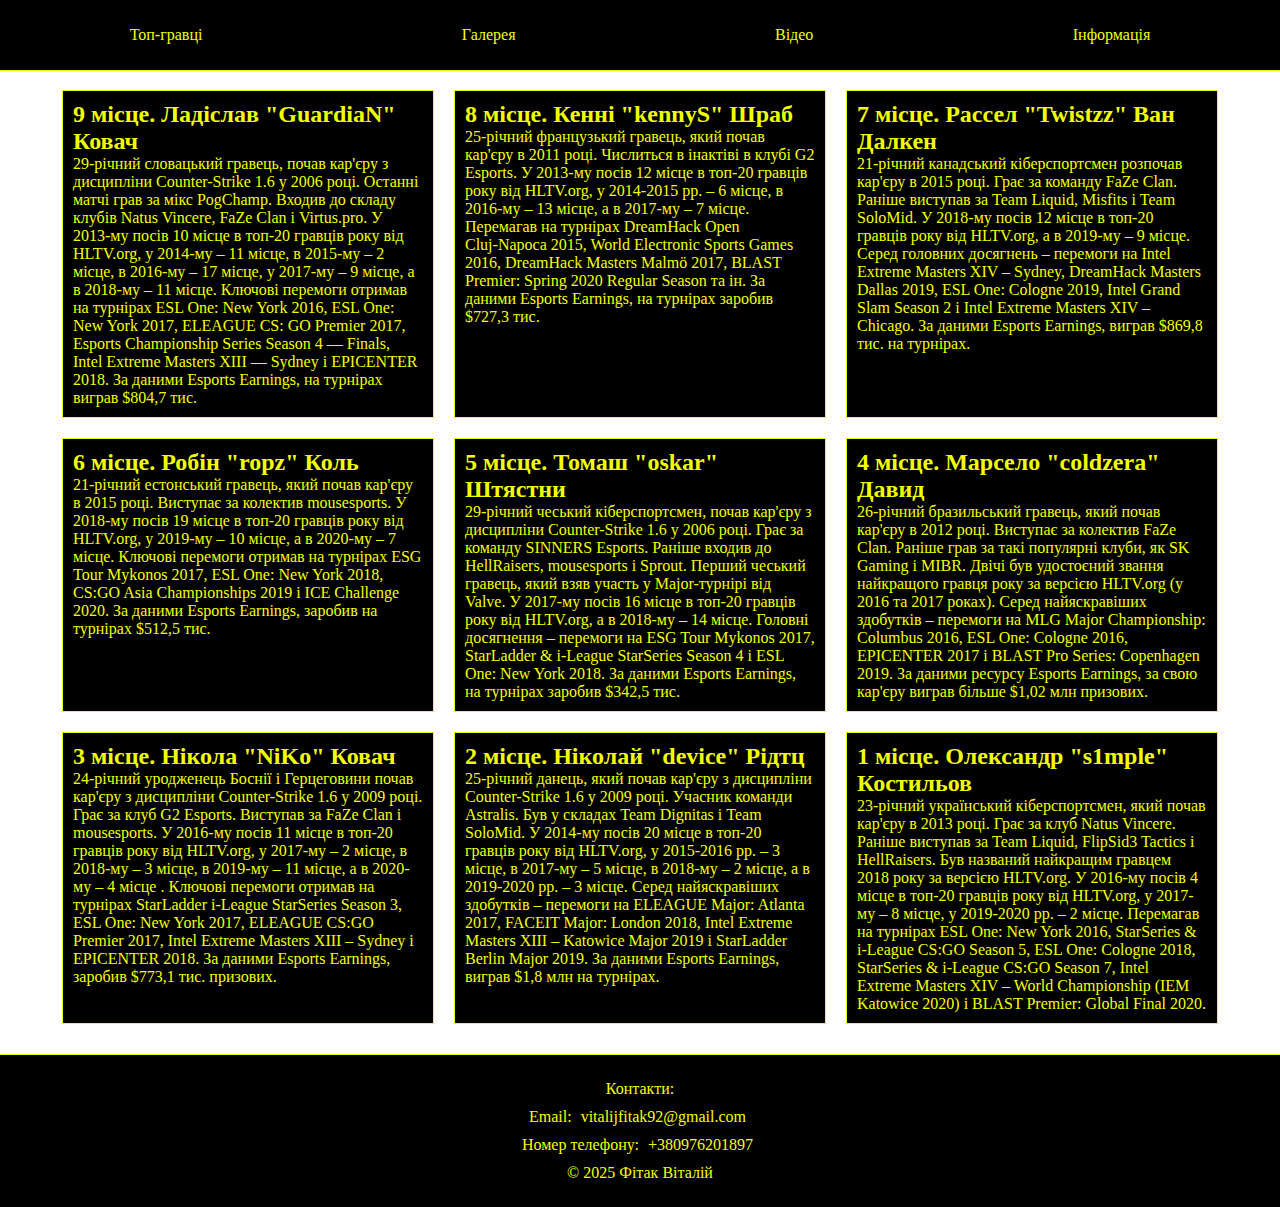
<file: index.html>
<!DOCTYPE html>
<html lang="uk">


<head>
    <meta charset="UTF-8">
    <meta name="viewport" content="width=device-width, initial-scale=1.0">
    <title>Cyber</title>
    <link rel="stylesheet" href="style.css">
</head>


<body>
    <header>
        <nav>
            <a href="/cyber/index.html">Топ-гравці</a>
            <a href="/cyber/gallery.html">Галерея</a>
            <a href="/cyber/about.html">Відео</a>
            <a href="/cyber/info.html">Інформація</a>
        </nav>
    </header>


    <main>
        <section>
            <article>
                <h2>9 місце. Ладіслав "GuardiaN" Ковач</h2>
                <p>29-річний словацький гравець, почав кар'єру з дисципліни Counter-Strike 1.6 у 2006 році. Останні
                    матчі грав за мікс PogChamp. Входив до складу клубів Natus Vincere, FaZe Clan і Virtus.pro. У
                    2013-му посів 10 місце в топ-20 гравців року від HLTV.org, у 2014-му – 11 місце, в 2015-му – 2
                    місце, в 2016-му – 17 місце, у 2017-му – 9 місце, а в 2018-му – 11 місце.

                    Ключові перемоги отримав на турнірах ESL One: New York 2016, ESL One: New York 2017, ELEAGUE CS: GO
                    Premier 2017, Esports Championship Series Season 4 — Finals, Intel Extreme Masters XIII — Sydney і
                    EPICENTER 2018.

                    За даними Esports Earnings, на турнірах виграв $804,7 тис.</p>
            </article>
            <article>
                <h2>8 місце. Кенні "kennyS" Шраб</h2>
                <p>25-річний французький гравець, який почав кар'єру в 2011 році. Числиться в інактіві в клубі G2
                    Esports. У 2013-му посів 12 місце в топ-20 гравців року від HLTV.org, у 2014-2015 рр. – 6 місце, в
                    2016-му – 13 місце, а в 2017-му – 7 місце.

                    Перемагав на турнірах DreamHack Open Cluj⁠-⁠Napoca 2015, World Electronic Sports Games 2016,
                    DreamHack Masters Malmö 2017, BLAST Premier: Spring 2020 Regular Season та ін.

                    За даними Esports Earnings, на турнірах заробив $727,3 тис.</p>
            </article>
            <article>
                <h2>7 місце. Рассел "Twistzz" Ван Далкен</h2>
                <p>21-річний канадський кіберспортсмен розпочав кар'єру в 2015 році. Грає за команду FaZe Clan. Раніше
                    виступав за Team Liquid, Misfits і Team SoloMid. У 2018-му посів 12 місце в топ-20 гравців року від
                    HLTV.org, а в 2019-му – 9 місце.

                    Серед головних досягнень – перемоги на Intel Extreme Masters XIV – Sydney, DreamHack Masters Dallas
                    2019, ESL One: Cologne 2019, Intel Grand Slam Season 2 і Intel Extreme Masters XIV – Chicago.

                    За даними Esports Earnings, виграв $869,8 тис. на турнірах.</p>
            </article>

            <article>
                <h2>6 місце. Робін "ropz" Коль</h2>
                <p>21-річний естонський гравець, який почав кар'єру в 2015 році. Виступає за колектив mousesports. У
                    2018-му посів 19 місце в топ-20 гравців року від HLTV.org, у 2019-му – 10 місце, а в 2020-му – 7
                    місце.

                    Ключові перемоги отримав на турнірах ESG Tour Mykonos 2017, ESL One: New York 2018, CS:GO Asia
                    Championships 2019 і ICE Challenge 2020.

                    За даними Esports Earnings, заробив на турнірах $512,5 тис. </p>
            </article>

            <article>
                <h2>5 місце. Томаш "oskar" Штястни</h2>
                <p>29-річний чеський кіберспортсмен, почав кар'єру з дисципліни Counter-Strike 1.6 у 2006 році. Грає за
                    команду SINNERS Esports. Раніше входив до HellRaisers, mousesports і Sprout. Перший чеський гравець,
                    який взяв участь у Major-турнірі від Valve. У 2017-му посів 16 місце в топ-20 гравців року від
                    HLTV.org, а в 2018-му – 14 місце.

                    Головні досягнення – перемоги на ESG Tour Mykonos 2017, StarLadder & i-League StarSeries Season 4 і
                    ESL One: New York 2018.

                    За даними Esports Earnings, на турнірах заробив $342,5 тис. </p>
            </article>

            <article>
                <h2>4 місце. Марсело "coldzera" Давид</h2>
                <p>26-річний бразильський гравець, який почав кар'єру в 2012 році. Виступає за колектив FaZe Clan.
                    Раніше грав за такі популярні клуби, як SK Gaming і MIBR. Двічі був удостоєний звання найкращого
                    гравця року за версією HLTV.org (у 2016 та 2017 роках).

                    Серед найяскравіших здобутків – перемоги на MLG Major Championship: Columbus 2016, ESL One: Cologne
                    2016, EPICENTER 2017 і BLAST Pro Series: Copenhagen 2019.

                    За даними ресурсу Esports Earnings, за свою кар'єру виграв більше $1,02 млн призових. </p>
            </article>

            <article>
                <h2>3 місце. Нікола "NiKo" Ковач</h2>
                <p>24-річний уродженець Боснії і Герцеговини почав кар'єру з дисципліни Counter-Strike 1.6 у 2009 році.
                    Грає за клуб G2 Esports. Виступав за FaZe Clan і mousesports. У 2016-му посів 11 місце в топ-20
                    гравців року від HLTV.org, у 2017-му – 2 місце, в 2018-му – 3 місце, в 2019-му – 11 місце, а в
                    2020-му – 4 місце .

                    Ключові перемоги отримав на турнірах StarLadder i-League StarSeries Season 3, ESL One: New York
                    2017, ELEAGUE CS:GO Premier 2017, Intel Extreme Masters XIII – Sydney і EPICENTER 2018.

                    За даними Esports Earnings, заробив $773,1 тис. призових. </p>
            </article>

            <article>
                <h2>2 місце. Ніколай "device" Рідтц</h2>
                <p> 25-річний данець, який почав кар'єру з дисципліни Counter-Strike 1.6 у 2009 році. Учасник команди
                    Astralis. Був у складах Team Dignitas і Team SoloMid. У 2014-му посів 20 місце в топ-20 гравців року
                    від HLTV.org, у 2015-2016 рр. – 3 місце, в 2017-му – 5 місце, в 2018-му – 2 місце, а в 2019-2020 рр.
                    – 3 місце.

                    Серед найяскравіших здобутків – перемоги на ELEAGUE Major: Atlanta 2017, FACEIT Major: London 2018,
                    Intel Extreme Masters XIII – Katowice Major 2019 і StarLadder Berlin Major 2019.

                    За даними Esports Earnings, виграв $1,8 млн на турнірах.</p>
            </article>

            <article>
                <h2>1 місце. Олександр "s1mple" Костильов</h2>
                <p>23-річний український кіберспортсмен, який почав кар'єру в 2013 році. Грає за клуб Natus Vincere.
                    Раніше виступав за Team Liquid, FlipSid3 Tactics і HellRaisers. Був названий найкращим гравцем 2018
                    року за версією HLTV.org. У 2016-му посів 4 місце в топ-20 гравців року від HLTV.org, у 2017-му – 8
                    місце, у 2019-2020 рр. – 2 місце.

                    Перемагав на турнірах ESL One: New York 2016, StarSeries & i-League CS:GO Season 5, ESL One: Cologne
                    2018, StarSeries & i-League CS:GO Season 7, Intel Extreme Masters XIV – World Championship (IEM
                    Katowice 2020) і BLAST Premier: Global Final 2020. </p>
            </article>
        </section>
    </main>
    <footer>
        <p>Контакти:</p>
        <p>Email: <a href="mailto:vitalijfitak92@gmail.com">vitalijfitak92@gmail.com</a></p>
        <p>Номер телефону: <a href="tel:+380976201897">+380976201897 </a></p>
        <p>&copy; 2025 Фітак Віталій</p>
    </footer>
</body>


</html>
</file>
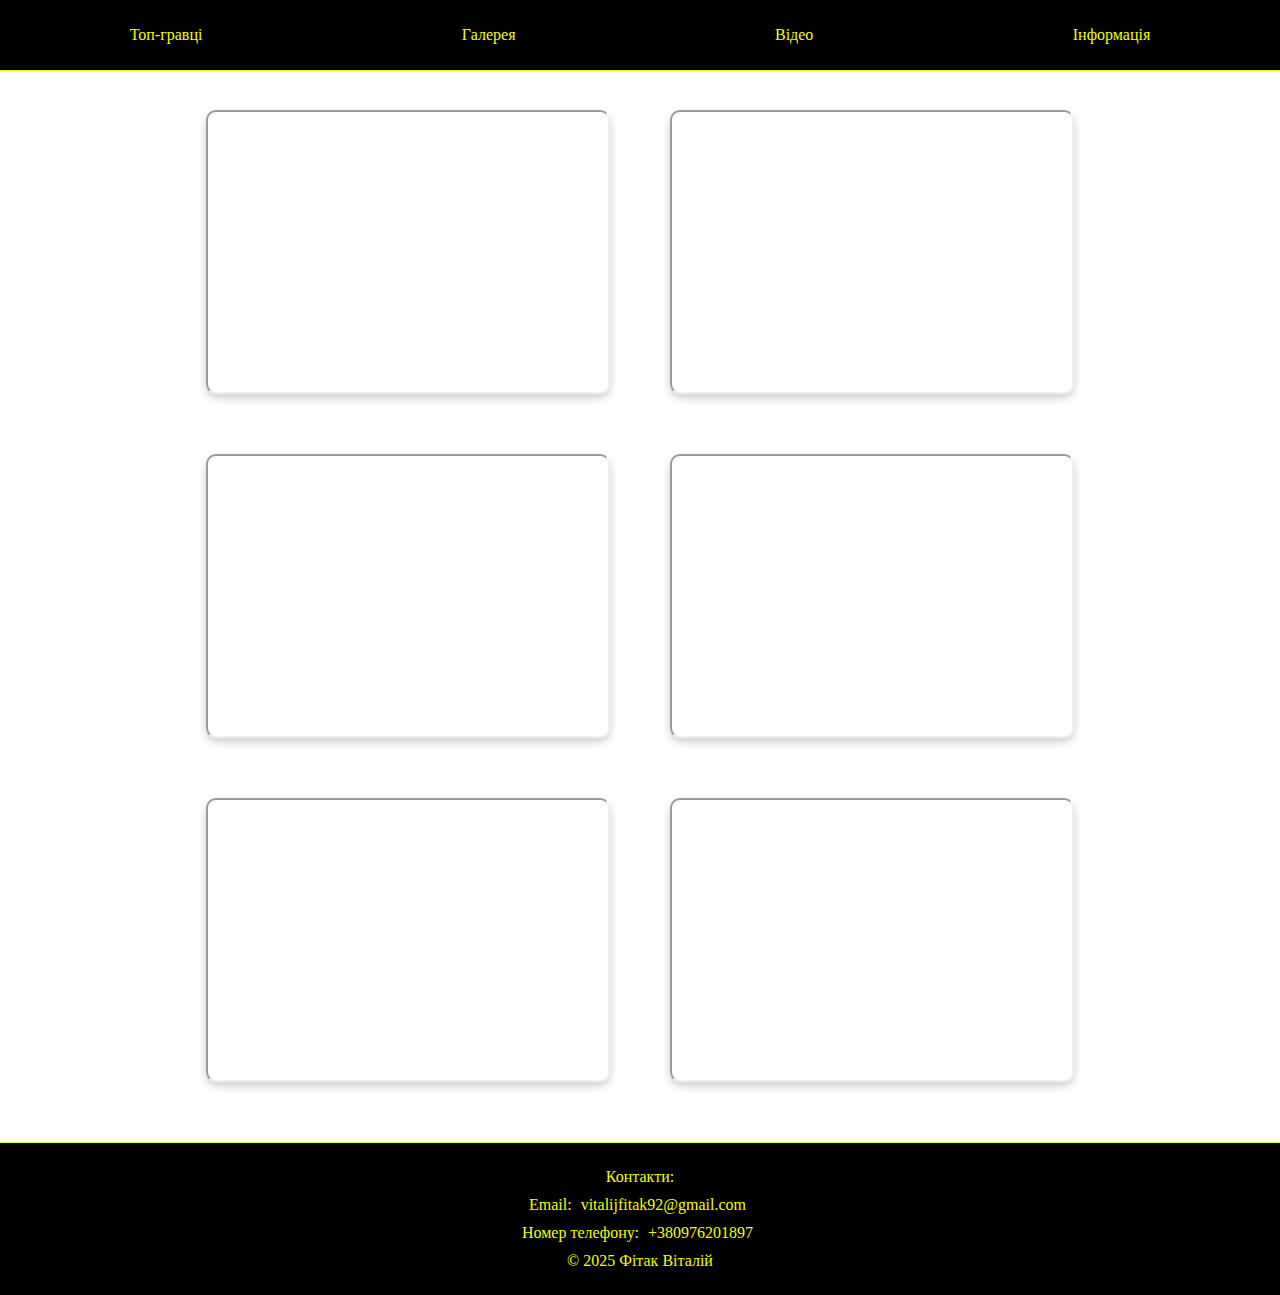
<file: about.html>
<!DOCTYPE html>
<html lang="uk">


<head>
    <meta charset="UTF-8">
    <meta name="viewport" content="width=device-width, initial-scale=1.0">
    <title>Cyber</title>
    <link rel="stylesheet" href="style.css">
</head>


<body>
    <header>
        <nav>
            <a href="/cyber/index.html">Топ-гравці</a>
            <a href="/cyber/gallery.html">Галерея</a>
            <a href="/cyber/about.html">Відео</a>
            <a href="/cyber/info.html">Інформація</a>
        </nav>
    </header>


    <main>
        <section class="video-gallery">
            <iframe class="video" src="https://www.youtube.com/embed/ft2s2bryWr0"
                title="Моменти, які зробили S1MPLE кращим гравцем CS:GO всіх часів. GG.Кіберспорт"></iframe>
            <iframe class="video" src="https://www.youtube.com/embed/uO5y-cCRw4E"
                title="pashaBiceps 4 kills spray - Fnatic vs Virtus.Pro - Semi-final ESL One Cologne"></iframe>
            <iframe class="video" src="https://www.youtube.com/embed/dg6TQy6pGfs" title="Happy Deagle Ace"></iframe>
            <iframe class="video" src="https://www.youtube.com/embed/ri5zxSy_9yM"
                title="CSGO Boston Major 2018 final Stewie2k b Hold"></iframe>
            <iframe class="video" src="https://www.youtube.com/embed/2kSxsDNDH-w"
                title="pashaBiceps 1v4 clutch vs Immortals [ PGL Major Krakow 2017 ]"></iframe>
            <iframe class="video" src="https://www.youtube.com/embed/6oT83iXnOIs"
                title="ТОП 10 НАЙКРАЩИХ ХАЙЛАЙТІВ ЗА 2023 РІК. Кращі моменти CS2 - 2023."></iframe>
        </section>

    </main>
    <footer>
        <p>Контакти:</p>
        <p>Email: <a href="mailto:vitalijfitak92@gmail.com">vitalijfitak92@gmail.com</a></p>
        <p>Номер телефону: <a href="tel:+380976201897">+380976201897 </a></p>
        <p>&copy; 2025 Фітак Віталій</p>
    </footer>
</body>


</html>
</file>
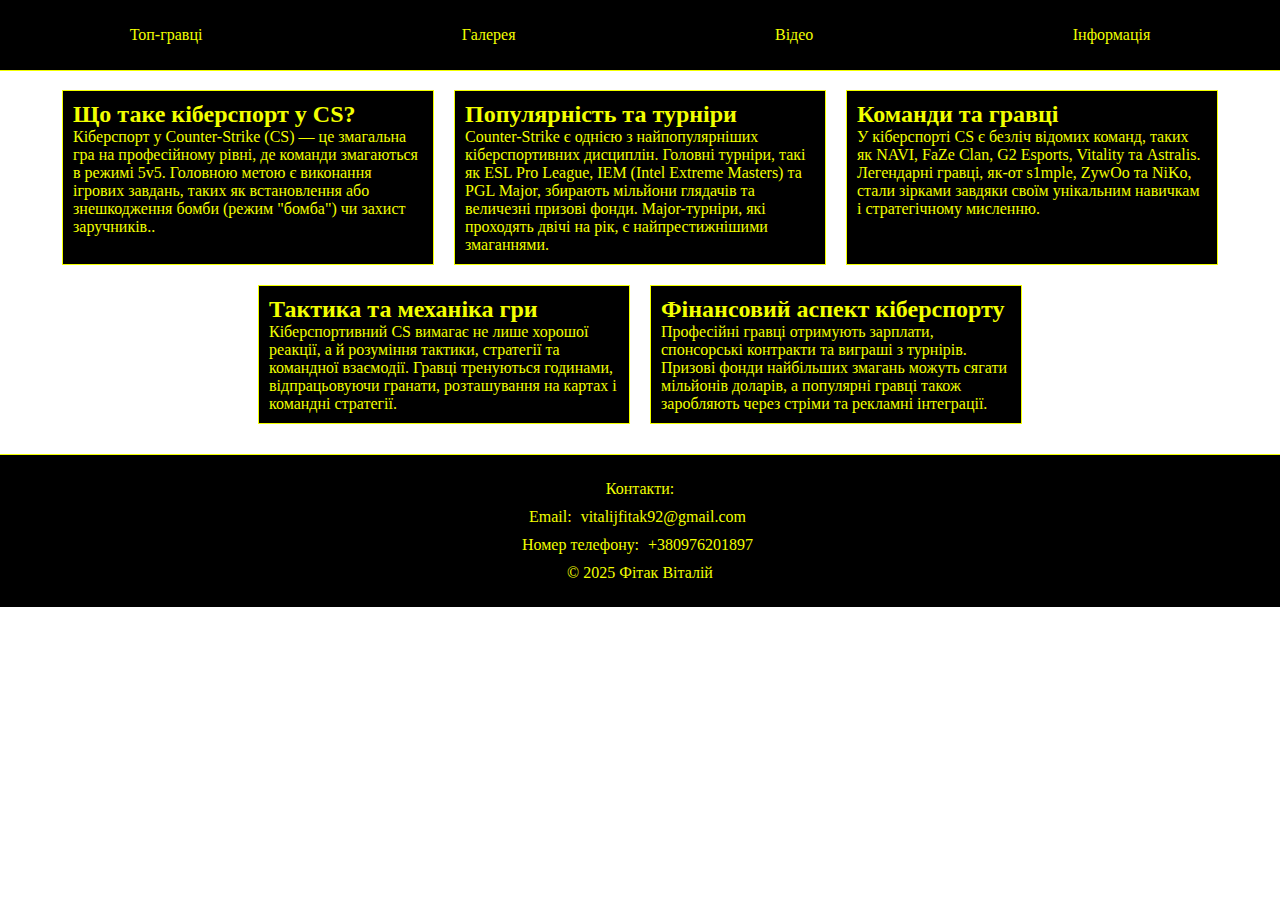
<file: info.html>
<!DOCTYPE html>
<html lang="uk">


<head>
    <meta charset="UTF-8">
    <meta name="viewport" content="width=device-width, initial-scale=1.0">
    <title>Cyber</title>
    <link rel="stylesheet" href="style.css">
</head>


<body>
    <header>
        <nav>
             <a href="/cyber/index.html">Топ-гравці</a>
            <a href="/cyber/gallery.html">Галерея</a>
            <a href="/cyber/about.html">Відео</a>
            <a href="/cyber/info.html">Інформація</a>
        </nav>
    </header>


    <main>
        <section>
            <article>
                <h2>Що таке кіберспорт у CS?</h2>
                <p>Кіберспорт у Counter-Strike (CS) — це змагальна гра на професійному рівні, де команди змагаються в
                    режимі 5v5. Головною
                    метою є виконання ігрових завдань, таких як встановлення або знешкодження бомби (режим "бомба") чи
                    захист заручників..</p>
            </article>
            <article>
                <h2>Популярність та турніри</h2>
                <p>Counter-Strike є однією з найпопулярніших кіберспортивних дисциплін. Головні турніри, такі як ESL Pro
                    League, IEM (Intel
                    Extreme Masters) та PGL Major, збирають мільйони глядачів та величезні призові фонди. Major-турніри,
                    які проходять двічі
                    на рік, є найпрестижнішими змаганнями.</p>
            </article>
            <article>
                <h2>Команди та гравці</h2>
                <p>У кіберспорті CS є безліч відомих команд, таких як NAVI, FaZe Clan, G2 Esports, Vitality та Astralis.
                    Легендарні гравці,
                    як-от s1mple, ZywOo та NiKo, стали зірками завдяки своїм унікальним навичкам і стратегічному
                    мисленню.</p>
            </article>

            <article>
                <h2>Тактика та механіка гри</h2>
                <p>Кіберспортивний CS вимагає не лише хорошої реакції, а й розуміння тактики, стратегії та командної
                    взаємодії. Гравці
                    тренуються годинами, відпрацьовуючи гранати, розташування на картах і командні стратегії.</p>
            </article>

            <article>
                <h2>Фінансовий аспект кіберспорту</h2>
                <p>Професійні гравці отримують зарплати, спонсорські контракти та виграші з турнірів. Призові фонди
                    найбільших змагань
                    можуть сягати мільйонів доларів, а популярні гравці також заробляють через стріми та рекламні
                    інтеграції.</p>
            </article>
        </section>
    </main>
    <footer>
        <p>Контакти:</p>
        <p>Email: <a href="mailto:vitalijfitak92@gmail.com">vitalijfitak92@gmail.com</a></p>
        <p>Номер телефону: <a href="tel:+380976201897">+380976201897 </a></p>
        <p>&copy; 2025 Фітак Віталій</p>
    </footer>
</body>


</html>
</file>
<file: style.css>
body {
    font-family: sans-serif;
}

* {
    margin: 0px;
    padding: 0px;
}


body {
    scroll-behavior: smooth;
    font-family: cursive;
    width: 100%;
    background-image: url("https://ua.puma.com/media/contentmanager/content/01_desktop.jpg");
    background-position: left;
    background-size: cover;
    background-repeat: no-repeat;
}


nav {
    position: fixed;
    width: 100%;
    top: 0px;
    left: 0px;
    display: flex;
    flex-wrap: wrap;
    justify-content: space-around;
    height: 70px;
    background-color: #000000;
    z-index: 1;
    border-bottom: 1px solid rgb(242, 255, 0);
}


nav a {
    color: rgb(242, 255, 0);
    text-decoration: none;
    margin: auto 0px auto 0px;
}

main {
    margin-top: 80px;
}

section {
    scroll-margin-top: 85px;
}


footer {
    border-top: 1px solid rgb(242, 255, 0);
    margin-top: 20px;
    padding: 20px;
    background-color: #000000;
    color: rgb(242, 255, 0);
    max-width: 100%;
    text-align: center;
}


footer p,
footer a {
    color: rgb(242, 255, 0);
    padding: 5px;
    text-decoration: none;
}


section {
    display: flex;
    flex-wrap: wrap;
    justify-content: center;
}

article {
    max-width: 350px;
    margin: 10px;
    padding: 10px;
    background-color: #000000;
    color: rgb(242, 255, 0);
    border: 1px solid rgb(242, 255, 0);
    transition: transform 0.3s ease, box-shadow 0.3s ease, background-color 0.3s ease;
}

/* Hover effect */
article:hover {
    transform: scale(1.05);
    box-shadow: 0 4px 10px rgba(242, 255, 0, 0.5);
    background-color: rgb(242, 255, 0);
    color: #000000;
    border-color: #000000;
}

a:hover {
    text-decoration: underline;
}

article img{
    width: 100%;
    height: 100%;
    object-fit: cover;
}

.video-gallery {
    display: flex;
    justify-content: center;
    margin: 30px 0;
    padding: 0 15px;
}

.video {
    border-radius: 10px;
    box-shadow: 0 4px 8px rgba(0, 0, 0, 0.2);
    transition: transform 0.3s ease;
    margin: 30px;
    width: 400px;
    height: 280px;
}

.video:hover {
    transform: scale(1.05);
}
</file>
